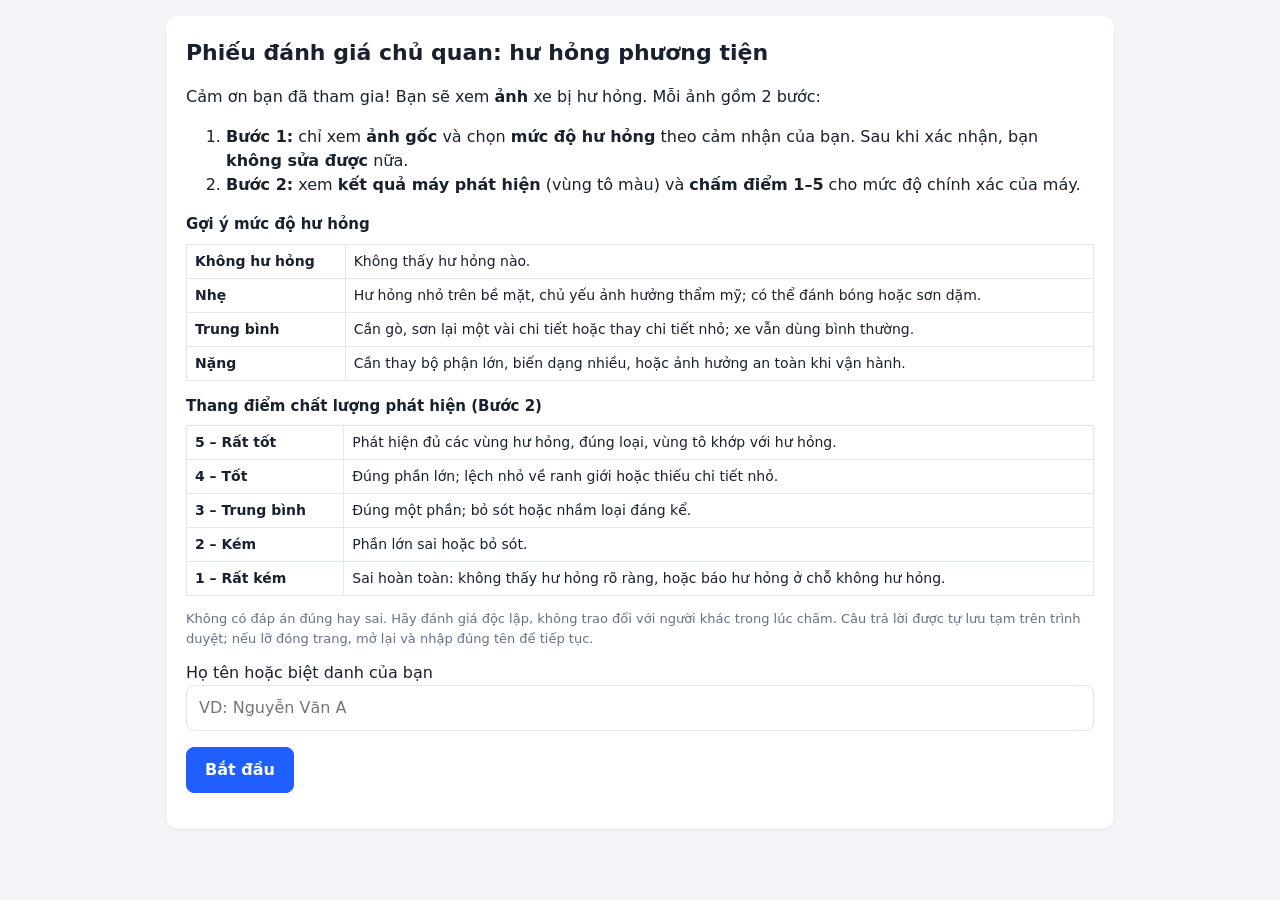
<file: app/templates/subjective_form.html>
<!doctype html>
<html lang="vi">
<head>
<meta charset="utf-8">
<meta name="viewport" content="width=device-width, initial-scale=1">
<title>Phiếu đánh giá hư hỏng xe</title>
<style>
  :root { --ink:#18212d; --muted:#667085; --line:#e3e8ef; --bg:#f3f5f9; --primary:#1f5eff;
          --s0:#8a94a3; --s1:#2e9e5b; --s2:#e09b1a; --s3:#d23c3c; }
  * { box-sizing:border-box; }
  body { margin:0; font-family:"Segoe UI",system-ui,Arial,sans-serif; background:var(--bg); color:var(--ink); line-height:1.5; }
  .wrap { max-width:980px; margin:0 auto; padding:16px; }
  .panel { background:#fff; border-radius:12px; padding:20px; margin-bottom:16px; box-shadow:0 1px 3px rgba(16,24,40,.08); }
  h1 { font-size:22px; margin:0 0 8px; } h2 { font-size:18px; margin:0 0 10px; } h3 { font-size:15px; margin:14px 0 8px; }
  .muted { color:var(--muted); } .small { font-size:13px; }
  .guide { width:100%; border-collapse:collapse; font-size:14px; margin:8px 0; }
  .guide td { border:1px solid var(--line); padding:6px 8px; vertical-align:top; }
  .guide td:first-child { white-space:nowrap; font-weight:600; }
  input[type=text], textarea { width:100%; padding:10px 12px; border:1px solid var(--line); border-radius:8px; font:inherit; }
  .btn { display:inline-block; padding:10px 18px; border-radius:8px; border:1px solid var(--line); background:#fff;
         font:inherit; font-weight:600; cursor:pointer; color:var(--ink); }
  .btn-primary { background:var(--primary); border-color:var(--primary); color:#fff; }
  .btn:disabled { opacity:.45; cursor:not-allowed; }
  .progress { height:8px; background:#e6eaf0; border-radius:4px; overflow:hidden; margin:8px 0 14px; }
  .progress span { display:block; height:100%; background:var(--primary); transition:width .2s; }
  .photo { width:100%; border-radius:8px; border:1px solid var(--line); display:block; }
  .choices { display:grid; grid-template-columns:repeat(4,1fr); gap:8px; margin:10px 0; }
  .choice { padding:12px 6px; border:2px solid var(--line); border-radius:10px; background:#fff; font:inherit;
            font-weight:600; cursor:pointer; text-align:center; }
  .choice.sel[data-v="0"] { border-color:var(--s0); background:#eef0f3; }
  .choice.sel[data-v="1"] { border-color:var(--s1); background:#e8f6ee; }
  .choice.sel[data-v="2"] { border-color:var(--s2); background:#fdf3e0; }
  .choice.sel[data-v="3"] { border-color:var(--s3); background:#fbe9e9; }
  .scores { display:grid; grid-template-columns:repeat(5,1fr); gap:8px; margin:10px 0; }
  .score { padding:10px 4px; border:2px solid var(--line); border-radius:10px; background:#fff; font:inherit; cursor:pointer; text-align:center; }
  .score b { display:block; font-size:20px; } .score.sel { border-color:var(--primary); background:#eef3ff; }
  .choice:disabled, .score:disabled { cursor:default; color:#a0a8b5; }
  .choice.sel:disabled { color:var(--ink); }  /* lua chon da khoa van hien ro */
  .locked { background:#f6f8fb; border-radius:8px; padding:8px 12px; font-size:14px; }
  .sys { border-left:4px solid var(--primary); padding-left:12px; margin-top:14px; }
  table.reg { width:100%; border-collapse:collapse; font-size:13px; margin-top:6px; }
  table.reg td, table.reg th { border-bottom:1px solid var(--line); padding:5px 6px; text-align:left; }
  .nav { display:flex; justify-content:space-between; gap:8px; margin-top:16px; }
  .err { color:var(--s3); font-size:14px; }
  textarea.csv { height:140px; font-family:Consolas,monospace; font-size:12px; }
  [hidden] { display:none !important; }
  @media (max-width:600px) { .choices { grid-template-columns:1fr 1fr; } .panel { padding:14px; } .score { padding:8px 2px; } }
</style>
</head>
<body>
<div class="wrap">

  <!-- MAN HINH 1: huong dan -->
  <section id="intro" class="panel">
    <h1>Phiếu đánh giá chủ quan: hư hỏng phương tiện</h1>
    <p>Cảm ơn bạn đã tham gia! Bạn sẽ xem <b><span id="n-items"></span> ảnh</b> xe bị hư hỏng. Mỗi ảnh gồm 2 bước:</p>
    <ol>
      <li><b>Bước 1:</b> chỉ xem <b>ảnh gốc</b> và chọn <b>mức độ hư hỏng</b> theo cảm nhận của bạn. Sau khi xác nhận, bạn <b>không sửa được</b> nữa.</li>
      <li><b>Bước 2:</b> xem <b>kết quả máy phát hiện</b> (vùng tô màu) và <b>chấm điểm 1–5</b> cho mức độ chính xác của máy.</li>
    </ol>
    <h3>Gợi ý mức độ hư hỏng</h3>
    <table class="guide">
      <tr><td>Không hư hỏng</td><td>Không thấy hư hỏng nào.</td></tr>
      <tr><td>Nhẹ</td><td>Hư hỏng nhỏ trên bề mặt, chủ yếu ảnh hưởng thẩm mỹ; có thể đánh bóng hoặc sơn dặm.</td></tr>
      <tr><td>Trung bình</td><td>Cần gò, sơn lại một vài chi tiết hoặc thay chi tiết nhỏ; xe vẫn dùng bình thường.</td></tr>
      <tr><td>Nặng</td><td>Cần thay bộ phận lớn, biến dạng nhiều, hoặc ảnh hưởng an toàn khi vận hành.</td></tr>
    </table>
    <h3>Thang điểm chất lượng phát hiện (Bước 2)</h3>
    <table class="guide">
      <tr><td>5 – Rất tốt</td><td>Phát hiện đủ các vùng hư hỏng, đúng loại, vùng tô khớp với hư hỏng.</td></tr>
      <tr><td>4 – Tốt</td><td>Đúng phần lớn; lệch nhỏ về ranh giới hoặc thiếu chi tiết nhỏ.</td></tr>
      <tr><td>3 – Trung bình</td><td>Đúng một phần; bỏ sót hoặc nhầm loại đáng kể.</td></tr>
      <tr><td>2 – Kém</td><td>Phần lớn sai hoặc bỏ sót.</td></tr>
      <tr><td>1 – Rất kém</td><td>Sai hoàn toàn: không thấy hư hỏng rõ ràng, hoặc báo hư hỏng ở chỗ không hư hỏng.</td></tr>
    </table>
    <p class="small muted">Không có đáp án đúng hay sai. Hãy đánh giá độc lập, không trao đổi với người khác trong lúc chấm.
      Câu trả lời được tự lưu tạm trên trình duyệt; nếu lỡ đóng trang, mở lại và nhập đúng tên để tiếp tục.</p>
    <label for="rater">Họ tên hoặc biệt danh của bạn</label>
    <input id="rater" type="text" maxlength="40" placeholder="VD: Nguyễn Văn A">
    <p id="intro-err" class="err" hidden>Vui lòng nhập tên.</p>
    <p><button id="start" class="btn btn-primary">Bắt đầu</button></p>
  </section>

  <!-- MAN HINH 2: cham tung anh -->
  <section id="rate" class="panel" hidden>
    <div class="muted small"><span id="who"></span> · Ảnh <b id="pos"></b></div>
    <div class="progress"><span id="bar"></span></div>

    <h2>Bước 1 – Mức độ hư hỏng theo bạn</h2>
    <img id="img-orig" class="photo" alt="Ảnh gốc">
    <div id="sev-choices" class="choices">
      <button class="choice" data-v="0">Không hư hỏng</button>
      <button class="choice" data-v="1">Nhẹ</button>
      <button class="choice" data-v="2">Trung bình</button>
      <button class="choice" data-v="3">Nặng</button>
    </div>
    <button id="confirm" class="btn btn-primary" disabled>Xác nhận mức độ → xem kết quả máy</button>
    <div id="sev-locked" class="locked" hidden></div>

    <div id="step2" hidden>
      <h2 style="margin-top:22px">Bước 2 – Chấm kết quả máy phát hiện</h2>
      <img id="img-res" class="photo" alt="Kết quả máy">
      <div class="sys">
        <div>Máy ước lượng mức độ: <b id="sys-level"></b></div>
        <table class="reg"><thead><tr><th>#</th><th>Loại hư hỏng</th><th>Độ tin cậy</th><th>Diện tích</th></tr></thead>
          <tbody id="sys-regions"></tbody></table>
      </div>
      <p style="margin-bottom:0">Máy phát hiện <b>chính xác</b> đến mức nào?</p>
      <div id="score-choices" class="scores">
        <button class="score" data-v="1"><b>1</b>Rất kém</button>
        <button class="score" data-v="2"><b>2</b>Kém</button>
        <button class="score" data-v="3"><b>3</b>Trung bình</button>
        <button class="score" data-v="4"><b>4</b>Tốt</button>
        <button class="score" data-v="5"><b>5</b>Rất tốt</button>
      </div>
      <label for="comment" class="small">Nhận xét (không bắt buộc)</label>
      <textarea id="comment" rows="2" maxlength="300" placeholder="VD: bỏ sót vết trầy ở cửa sau"></textarea>
    </div>

    <div class="nav">
      <button id="prev" class="btn">← Ảnh trước</button>
      <button id="next" class="btn btn-primary" disabled>Ảnh tiếp →</button>
    </div>
  </section>

  <!-- MAN HINH 3: hoan thanh -->
  <section id="done" class="panel" hidden>
    <h1>Hoàn thành!</h1>
    <p>Bạn đã chấm xong <b id="done-n"></b> ảnh. Hãy <b>tải file kết quả</b> và gửi lại cho người tổ chức.</p>
    <p><button id="download" class="btn btn-primary">⬇ Tải file kết quả (CSV)</button>
       <button id="back" class="btn">Xem lại</button></p>
    <p class="small muted">Nếu không tải được (ví dụ khi mở trong Zalo/Messenger), hãy mở file bằng Chrome/Edge,
      hoặc <b>sao chép toàn bộ nội dung bên dưới</b> rồi gửi lại.</p>
    <textarea id="csv-text" class="csv" readonly></textarea>
  </section>
</div>

<script>
const ITEMS = {{ items_json|safe }};
const SEV_NAMES = ["Không hư hỏng", "Nhẹ", "Trung bình", "Nặng"];
const SCORE_NAMES = {1: "Rất kém", 2: "Kém", 3: "Trung bình", 4: "Tốt", 5: "Rất tốt"};

let rater = "";
let idx = 0;
// answers[i] = {severity: 0..3|null, confirmed: bool, score: 1..5|null, comment: "", time: ""}
let answers = ITEMS.map(() => ({severity: null, confirmed: false, score: null, comment: "", time: ""}));

const $ = (id) => document.getElementById(id);

// ---------- Luu tam tren trinh duyet (co the khong dung duoc o che do an danh) ----------
function storeKey() { return "vd_subjective_" + rater.toLowerCase(); }
function save() { try { localStorage.setItem(storeKey(), JSON.stringify({idx, answers})); } catch (e) {} }
function load() {
  try {
    const d = JSON.parse(localStorage.getItem(storeKey()) || "null");
    if (d && d.answers && d.answers.length === ITEMS.length) { answers = d.answers; idx = d.idx || 0; }
  } catch (e) {}
}

// ---------- Hanh dong (dung chung cho giao dien va tu kiem thu) ----------
function start(name) {
  rater = name.trim();
  if (!rater) { $("intro-err").hidden = false; return false; }
  load();
  $("intro").hidden = true; $("rate").hidden = false;
  render(); return true;
}
function chooseSeverity(v) { if (!answers[idx].confirmed) { answers[idx].severity = v; render(); } }
function confirmSeverity() {
  const a = answers[idx];
  if (a.severity === null || a.confirmed) return;
  a.confirmed = true; save(); render();
}
function chooseScore(v) {
  const a = answers[idx];
  if (!a.confirmed) return;
  a.score = v; a.time = new Date().toISOString(); save(); render();
}
function go(step) {
  answers[idx].comment = $("comment").value.trim();
  save();
  if (step > 0 && idx === ITEMS.length - 1) { finish(); return; }
  idx = Math.min(Math.max(idx + step, 0), ITEMS.length - 1);
  render(); window.scrollTo(0, 0);
}

// ---------- Ve giao dien cho anh hien tai ----------
function render() {
  const it = ITEMS[idx], a = answers[idx];
  $("who").textContent = "Người chấm: " + rater;
  $("pos").textContent = (idx + 1) + "/" + ITEMS.length + " (" + it.image_id + ")";
  $("bar").style.width = (answers.filter((x) => x.score !== null).length / ITEMS.length * 100) + "%";
  $("img-orig").src = it.original;

  document.querySelectorAll("#sev-choices .choice").forEach((b) => {
    b.classList.toggle("sel", Number(b.dataset.v) === a.severity);
    b.disabled = a.confirmed;
  });
  $("confirm").hidden = a.confirmed;
  $("confirm").disabled = a.severity === null;
  $("sev-locked").hidden = !a.confirmed;
  if (a.confirmed) $("sev-locked").textContent = "Bạn đã chọn: " + SEV_NAMES[a.severity] + " (đã khóa)";

  // Chi hien ket qua may SAU KHI nguoi cham da xac nhan muc do (danh gia mu)
  $("step2").hidden = !a.confirmed;
  if (a.confirmed) {
    $("img-res").src = it.result;
    $("sys-level").textContent = it.system_level;
    const tb = $("sys-regions"); tb.innerHTML = "";
    if (!it.regions.length) {
      tb.innerHTML = '<tr><td colspan="4">Máy không phát hiện vùng hư hỏng nào</td></tr>';
    }
    it.regions.forEach((g, i) => {
      const tr = document.createElement("tr");
      [i + 1, g.class_vi + " (" + g.class + ")", Math.round(g.confidence * 100) + "%", g.area_pct + "% ảnh"]
        .forEach((v) => { const td = document.createElement("td"); td.textContent = v; tr.appendChild(td); });
      tb.appendChild(tr);
    });
    document.querySelectorAll("#score-choices .score").forEach((b) => {
      b.classList.toggle("sel", Number(b.dataset.v) === a.score);
    });
    $("comment").value = a.comment;
  }
  $("prev").disabled = idx === 0;
  $("next").disabled = a.score === null;
  $("next").textContent = idx === ITEMS.length - 1 ? "Hoàn thành ✓" : "Ảnh tiếp →";
}

// ---------- Xuat CSV ----------
function csvCell(v) { v = String(v ?? ""); return /[",\n\r]/.test(v) ? '"' + v.replace(/"/g, '""') + '"' : v; }
function buildCSV() {
  const rows = [["rater", "image_id", "human_severity", "human_severity_name", "detection_score", "comment", "rated_at"]];
  ITEMS.forEach((it, i) => {
    const a = answers[i];
    rows.push([rater, it.image_id, a.severity, SEV_NAMES[a.severity] ?? "", a.score ?? "", a.comment, a.time]);
  });
  return rows.map((r) => r.map(csvCell).join(",")).join("\r\n");
}
function finish() {
  const missing = answers.findIndex((a) => a.score === null);
  if (missing >= 0) { idx = missing; render(); alert("Còn ảnh " + (missing + 1) + " chưa chấm xong."); return; }
  $("rate").hidden = true; $("done").hidden = false;
  $("done-n").textContent = ITEMS.length;
  $("csv-text").value = buildCSV();
}
function download() {
  const blob = new Blob(["﻿" + buildCSV()], {type: "text/csv;charset=utf-8"}); // BOM: Excel doc dung tieng Viet
  const a = document.createElement("a");
  a.href = URL.createObjectURL(blob);
  a.download = "danh_gia_" + rater.replace(/[^\p{L}\p{N}]+/gu, "_") + ".csv";
  document.body.appendChild(a); a.click(); a.remove();
}

// ---------- Gan su kien ----------
$("n-items").textContent = ITEMS.length;
$("start").onclick = () => start($("rater").value);
$("rater").addEventListener("keydown", (e) => { if (e.key === "Enter") start($("rater").value); });
document.querySelectorAll("#sev-choices .choice").forEach((b) => b.onclick = () => chooseSeverity(Number(b.dataset.v)));
$("confirm").onclick = confirmSeverity;
document.querySelectorAll("#score-choices .score").forEach((b) => b.onclick = () => chooseScore(Number(b.dataset.v)));
$("prev").onclick = () => go(-1);
$("next").onclick = () => go(1);
$("download").onclick = download;
$("back").onclick = () => { $("done").hidden = true; $("rate").hidden = false; idx = 0; render(); };

// ---------- Tu kiem thu (chi chay khi mo file voi duoi #selftest; nguoi cham khong dung) ----------
if (location.hash === "#selftest") {
  start("Kiem thu");
  ITEMS.forEach((_, i) => {
    chooseScore(5);                          // chua xac nhan muc do -> phai bi bo qua
    chooseSeverity(i % 4); confirmSeverity();
    chooseSeverity(3);                       // da khoa -> khong duoc doi
    chooseScore((i % 5) + 1);
    $("comment").value = i === 0 ? 'Có dấu phẩy, "ngoặc kép"\nvà xuống dòng' : "";
    go(1);
  });
  document.body.setAttribute("data-selftest", $("done").hidden ? "fail" : "done");
  document.body.setAttribute("data-csv", buildCSV()); // de doc ket qua bang --dump-dom
}
</script>
</body>
</html>
</file>
